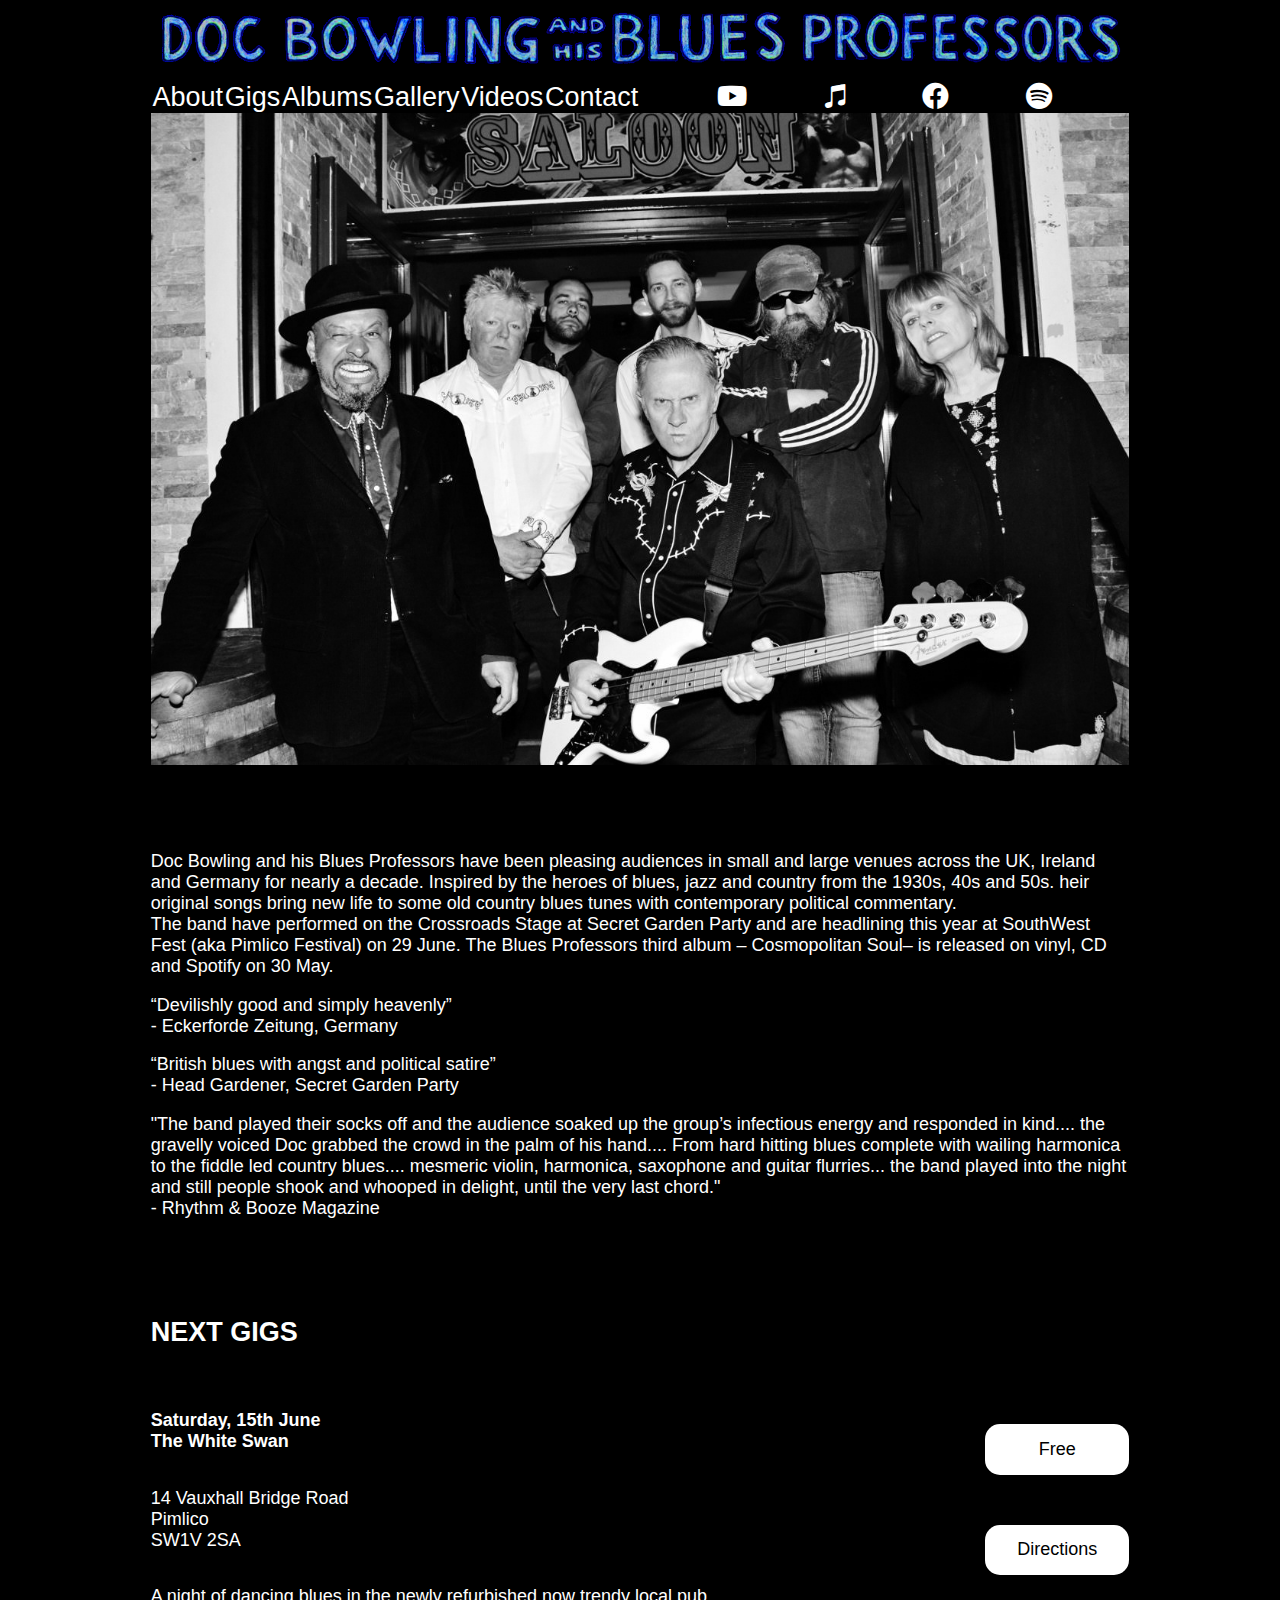
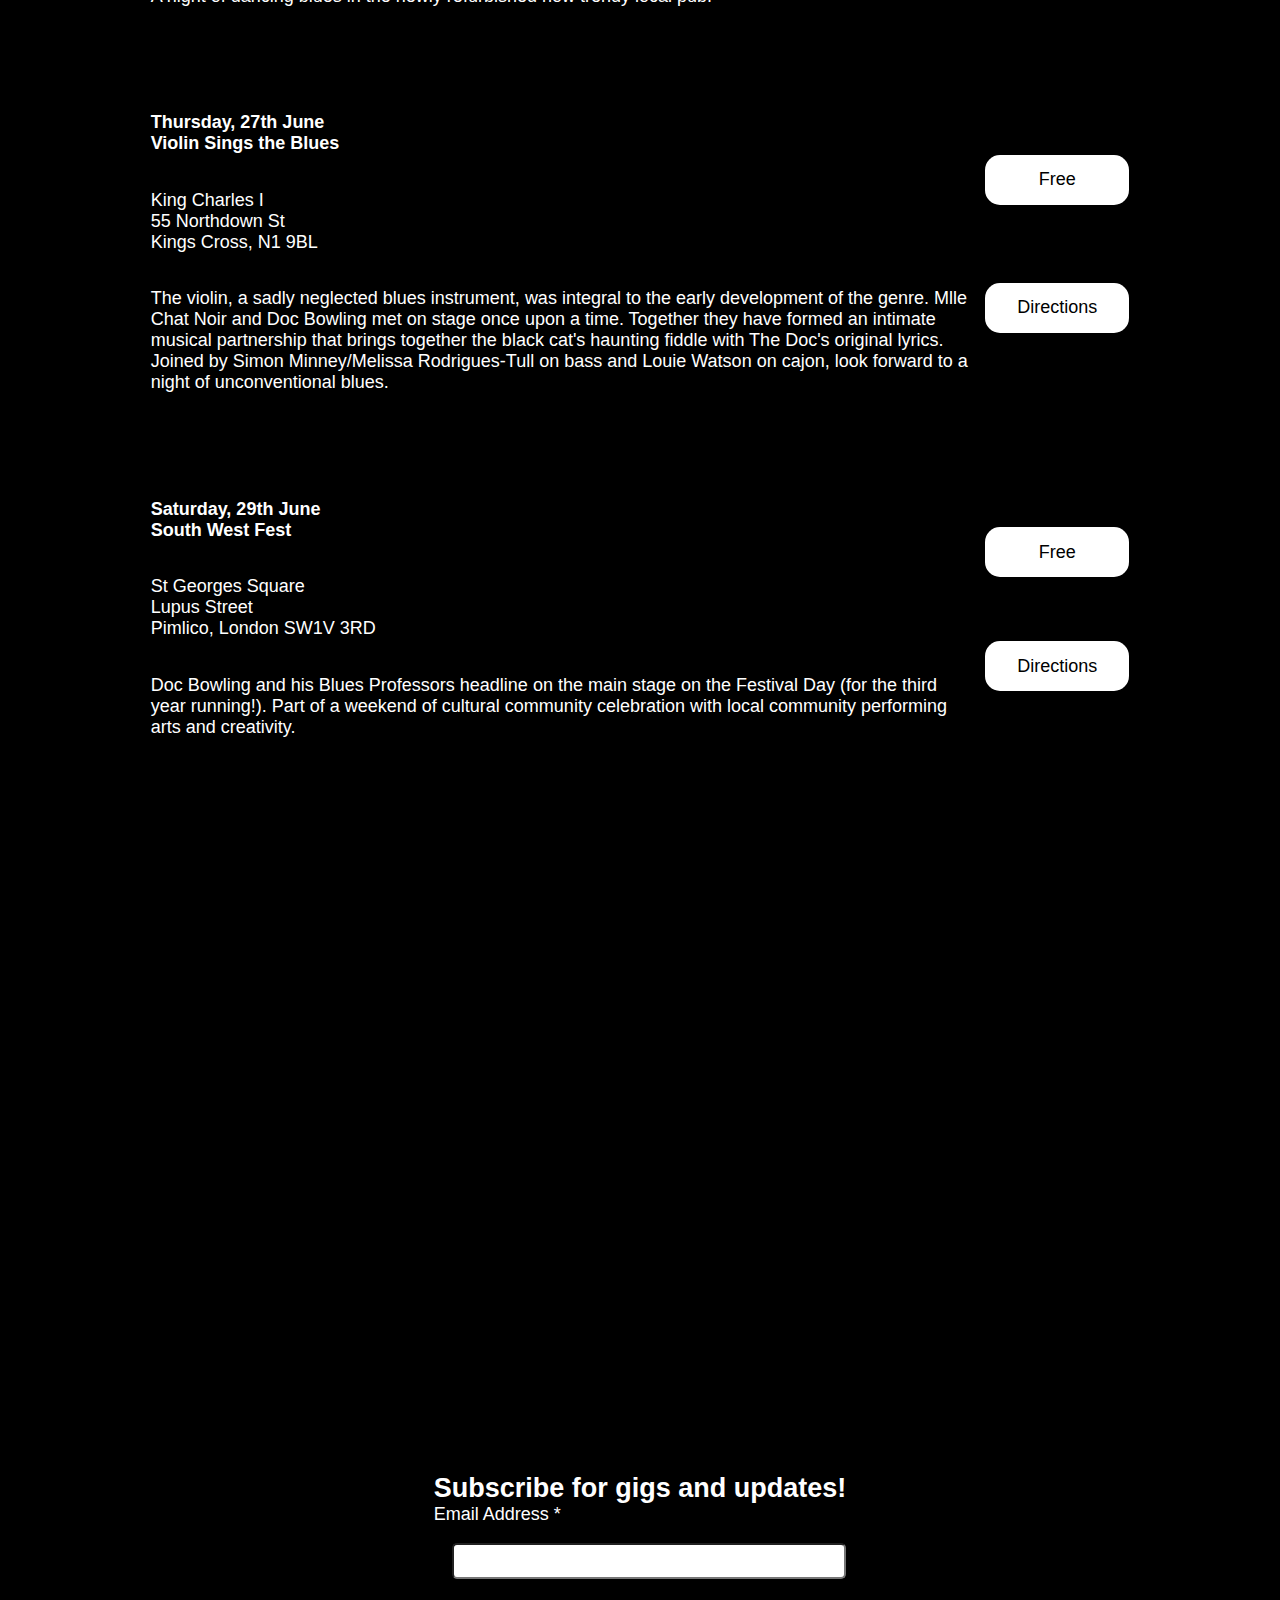
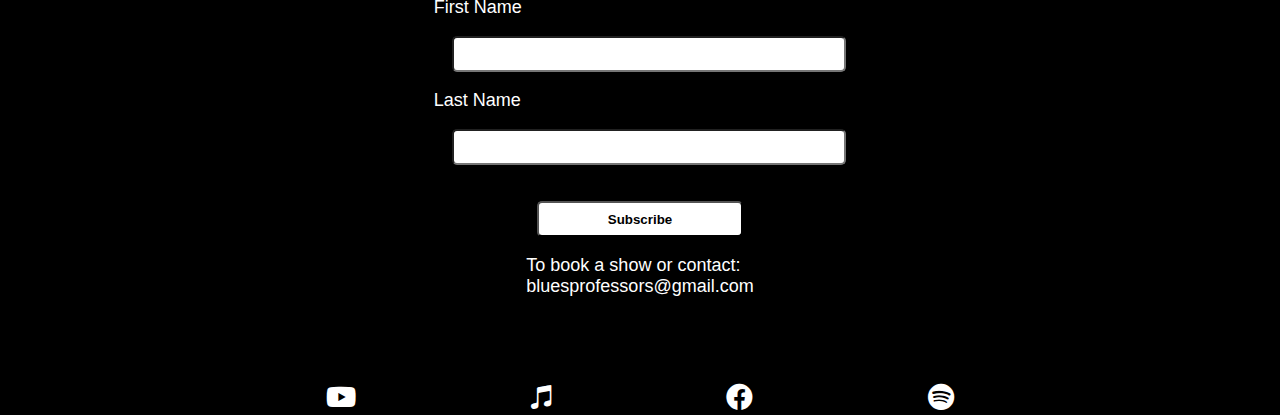
<file: index.html>
<!doctype html>
<html>

<head>
	<meta charset="UTF-8">
	<meta name="viewport" content="width=device-width, initial-scale=1.0">
	<meta http-equiv="X-UA-Compatible" content="ie=edge">
	<meta property="og:url" content="https://www.facebook.com/bluesprofs/" />
	<meta property="og:type" content="website" />
	<meta property="og:title" content="Doc Bowling and his Blues Professors" />
	<meta property="og:description" content="See the latest news and gigs!" />
	<meta property="og:image" content="http://bluesprofessors.com/img/bluesgroup.jpg" />
	<meta name="author" content="Frederik Bowling">

	<title>Blues Professors</title>

	<link rel="icon" href="img/assets/icon.ico" type="image/x-icon">
	<link rel="stylesheet" href="https://use.fontawesome.com/releases/v5.8.2/css/all.css">
	<link rel="stylesheet" href="css/master.css">
</head>

<body>
	<header>
		<img src="img/assets/name.png" class="name" alt="Doc Bowling and His Blues Professors">
		<nav class="navbar" role="navigation">
			<ul>
				<li><a class="navbar-item" href="#about">About</a></li>
				<li><a class="navbar-item" href="#gigs">Gigs</a></li>
				<li><a class="navbar-item" href="#albums">Albums</a></li>
				<li><a class="navbar-item" href="gallery.html">Gallery</a></li>
				<li><a class="navbar-item" href="videos.html">Videos</a></li>
				<li><a class="navbar-item" href="#contact">Contact</a></li>
			</ul>

			<ul>
				<li><a class="navbar-item" href="https://www.youtube.com/channel/UCBnMabHruegFKfNzmSixbqA"><i
							class="fab fa-youtube"></i></a></li>
				<li><a class="navbar-item"
						href="https://itunes.apple.com/us/artist/doc-bowling-and-his-blues-professors/524398653"><i
							class="fab fa-itunes-note"></i></a></li>
				<li><a class="navbar-item" href="https://www.facebook.com/bluesprofs/"><i
							class="fab fa-facebook"></i></a></li>
				<li><a class="navbar-item" href="https://open.spotify.com/artist/5j1EZRXsMtVY4iPgMzc7DP"><i
							class="fab fa-spotify"></i></a></li>
			</ul>
		</nav>
	</header>

	<img src="img/bluesgroup.jpg" alt="">

	<!-- ABOUT SECTION -->

	<section id="about">
		<div class="about-summary">
			<p>
				Doc Bowling and his Blues Professors have been pleasing audiences in small and large venues across the
				UK, Ireland and Germany for nearly a decade.
				Inspired by the heroes of blues, jazz and country from the 1930s, 40s and 50s.
				heir original songs bring new life to some old country blues tunes with contemporary political
				commentary.
			</p>
			<p>
				The band have performed on the Crossroads Stage at Secret Garden Party and are headlining this year at
				SouthWest Fest (aka Pimlico Festival) on 29 June.
				The Blues Professors third album – Cosmopolitan Soul– is released on vinyl, CD and Spotify on 30 May.
			</p>
		</div>

		<div class="testimonials">
			<div class="individual-testimonial">
				<p>“Devilishly good and simply heavenly”</p>
				<p>- Eckerforde Zeitung, Germany</p>
			</div>
			<div class="individual-testimonial">
				<p>“British blues with angst and political satire”</p>
				<p>- Head Gardener, Secret Garden Party</p>
			</div>
			<div class="individual-testimonial">
				<p>
					"The band played their socks off and the audience soaked up the group’s infectious energy and
					responded in kind....
					the gravelly voiced Doc grabbed the crowd in the palm of his hand....
					From hard hitting blues complete with wailing harmonica to the fiddle led country blues....
					mesmeric violin, harmonica, saxophone and guitar flurries...
					the band played into the night and still people shook and whooped in delight, until the very last
					chord."
				</p>
				<p>- Rhythm & Booze Magazine</p>
			</div>
		</div>

	</section>

	<!-- GIGS SECTION -->

	<section id="gigs">

		<div class="next-gigs">
			<h2>NEXT GIGS</h2>
		</div>

		<!-- EVENT 1 START -->
		<div class="event">
			<div class="event-details">
				<div class="event-title">
					<p>Saturday, 15th June</p>
					<p>The White Swan</p>
				</div>
				<div class="event-location">
					<p>14 Vauxhall Bridge Road</p>
					<p>Pimlico</p>
					<p>SW1V 2SA</p>
				</div>
				<div class="event-description">
					<p>
						A night of dancing blues in the newly refurbished now trendy local pub.
					</p>
				</div>
			</div>
			<div class="event-directions-and-price">
				<div class="btn price">Free</div>
				<div class="btn directions"><a href="https://goo.gl/maps/4DfcNt7oFZQ2">Directions</a></div>
			</div>
		</div>
		<!-- EVENT 1 END -->

		<!-- EVENT 2 START -->
		<div class="event">
			<div class="event-details">
				<div class="event-title">
					<p>Thursday, 27th June</p>
					<p>Violin Sings the Blues</p>
				</div>
				<div class="event-location">
					<p>King Charles I</p>
					<p>55 Northdown St</p>
					<p>Kings Cross, N1 9BL</p>
				</div>
				<div class="event-description">
					<p>
						The violin, a sadly neglected blues instrument, was integral to the early
						development of the
						genre.
						Mlle Chat Noir and Doc Bowling met on stage once upon a time.
						Together they have formed an intimate musical partnership that brings together the
						black cat's
						haunting fiddle with The Doc's original lyrics.
						Joined by Simon Minney/Melissa Rodrigues-Tull on bass and Louie Watson on cajon,
						look forward to a night of unconventional blues.
					</p>
				</div>
			</div>
			<div class="event-directions-and-price">
				<div class="btn price">Free</div>
				<div class="btn directions"><a href="https://goo.gl/maps/4pMDYNezSvB2">Directions </a>
				</div>
			</div>
		</div> <!-- EVENT 2 END -->

		<!-- EVENT 3 START -->
		<div class="event">
			<div class="event-details">
				<div class="event-title">
					<p>Saturday, 29th June</p>
					<p>South West Fest</p>
				</div>
				<div class="event-location">
					<p>St Georges Square</p>
					<p>Lupus Street</p>
					<p>Pimlico, London SW1V 3RD</p>
				</div>
				<div class="event-description">
					<p>
						Doc Bowling and his Blues Professors headline on the main stage on the
						Festival Day (for the
						third year running!).
						Part of a weekend of cultural community celebration with local community
						performing arts and
						creativity.
					</p>
				</div>
			</div>
			<div class="event-directions-and-price">
				<div class="btn price">Free</div>
				<div class="btn directions"><a href="https://goo.gl/maps/rrUkFeL2P94xGjiKA">Directions </a> </div>
			</div>
		</div>
		<!-- EVENT 3 END -->
	</section>

	<!-- ALBUMS SECTION -->

	<section id="albums">
		<div class="spotify-follow-btn">
			<iframe style="border: none; overflow: hidden;"
				src="https://open.spotify.com/follow/1/?uri=spotify:artist:5j1EZRXsMtVY4iPgMzc7DP&amp;size=detail&amp;theme=dark"
				frameborder="0" scrolling="no">
			</iframe>
		</div>
		<div class="spotify-listen">
			<iframe src="https://open.spotify.com/embed/album/7FzZi94WLhYhTmvBWstVBi" frameborder="0"
				allowtransparency="true" allow="encrypted-media">
			</iframe>

			<iframe src="https://open.spotify.com/embed/album/6H4Z2CUt2rmXdP9udQ5CZM" frameborder="0"
				allowtransparency="true" allow="encrypted-media">
			</iframe>

			<iframe src="https://open.spotify.com/embed/album/120GgeTMmSIIILtZiiGRdz" frameborder="0"
				allowtransparency="true" allow="encrypted-media">
			</iframe>
		</div>
	</section>


	<!-- CONTACT SECTION -->

	<section id="contact">


		<div class="sign-up-form">
			<!-- Begin Mailchimp Signup Form -->
			<div id="mc_embed_signup">
				<form
					action="https://bluesprofessors.us10.list-manage.com/subscribe/post?u=4d9193ab79e9009c278ba5d6c&amp;id=fb0d110e44"
					method="post" id="mc-embedded-subscribe-form" name="mc-embedded-subscribe-form" class="validate"
					target="_blank" novalidate>
					<div id="mc_embed_signup_scroll">
						<h2>Subscribe for gigs and updates!</h2>
						<div class="mc-field-group">
							<label for="mce-EMAIL">Email Address <span class="asterisk">*</span>
							</label>
							<input type="email" value="" name="EMAIL" class="required email" id="mce-EMAIL">
						</div>
						<div class="mc-field-group">
							<label for="mce-FNAME">First Name </label>
							<input type="text" value="" name="FNAME" class="" id="mce-FNAME">
						</div>
						<div class="mc-field-group">
							<label for="mce-LNAME">Last Name </label>
							<input type="text" value="" name="LNAME" class="" id="mce-LNAME">
						</div>
						<div id="mce-responses" class="clear">
							<div class="response" id="mce-error-response" style="display:none"></div>
							<div class="response" id="mce-success-response" style="display:none"></div>
						</div>
						<!-- real people should not fill this in and expect good things - do not remove this or risk form bot signups-->
						<div style="position: absolute; left: -5000px;" aria-hidden="true"><input type="text"
								name="b_4d9193ab79e9009c278ba5d6c_fb0d110e44" tabindex="-1" value=""></div>
						<div class="clear"><input type="submit" value="Subscribe" name="subscribe"
								id="mc-embedded-subscribe" class="button"></div>
					</div>
				</form>
			</div>
			<!--End mc_embed_signup-->
		</div>

		<div class="contact-infomation">

			<p>
				To book a show or contact:
			</p>

			<p><a href="mailto:bluesprofessors@gmail.com">bluesprofessors@gmail.com</a></p>

		</div>

	</section>

	<footer>
		<ul>
			<li><a class="navbar-item" href="https://www.youtube.com/channel/UCBnMabHruegFKfNzmSixbqA"><i
						class="fab fa-youtube"></i></a></li>
			<li><a class="navbar-item"
					href="https://itunes.apple.com/us/artist/doc-bowling-and-his-blues-professors/524398653"><i
						class="fab fa-itunes-note"></i></a></li>
			<li><a class="navbar-item" href="https://www.facebook.com/bluesprofs/"><i class="fab fa-facebook"></i></a>
			</li>
			<li><a class="navbar-item" href="https://open.spotify.com/artist/5j1EZRXsMtVY4iPgMzc7DP"><i
						class="fab fa-spotify"></i></a></li>
		</ul>
	</footer>

	<script src="js/master.js"></script>
</body>

</html>
</file>
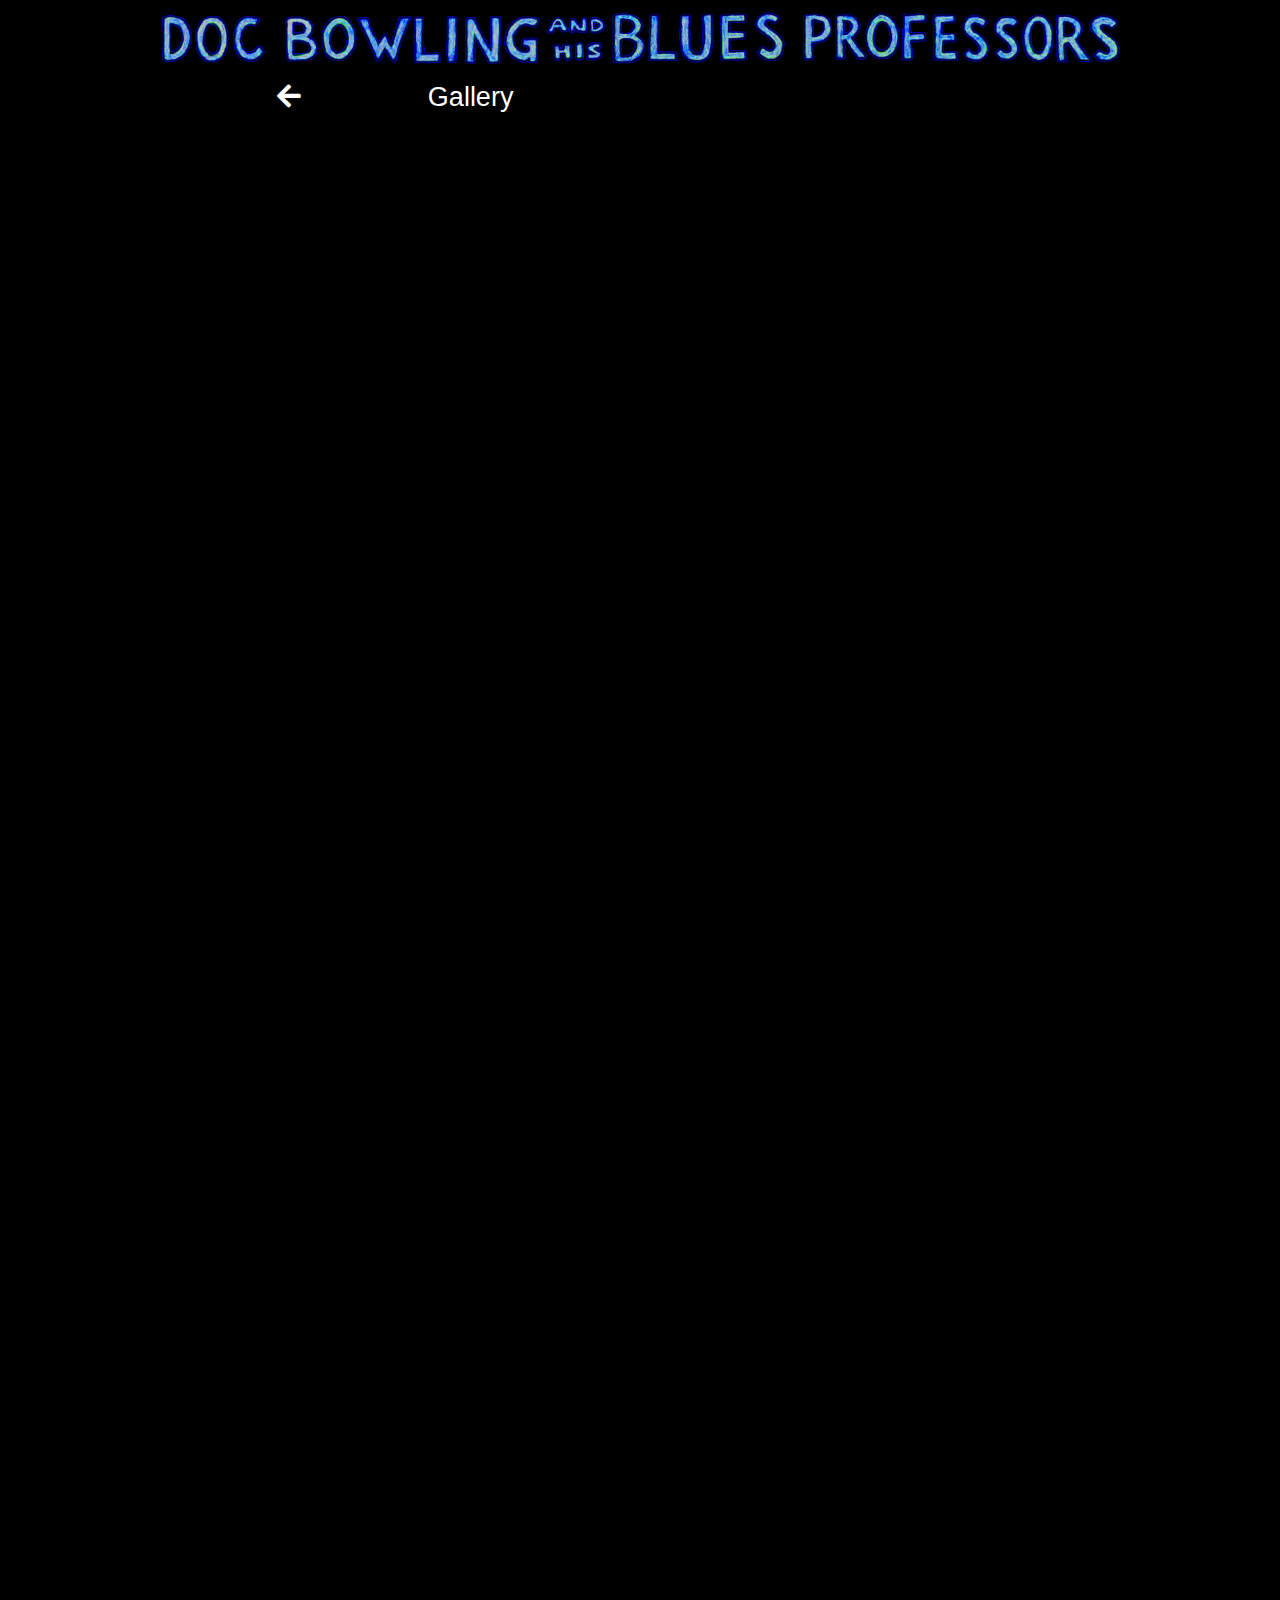
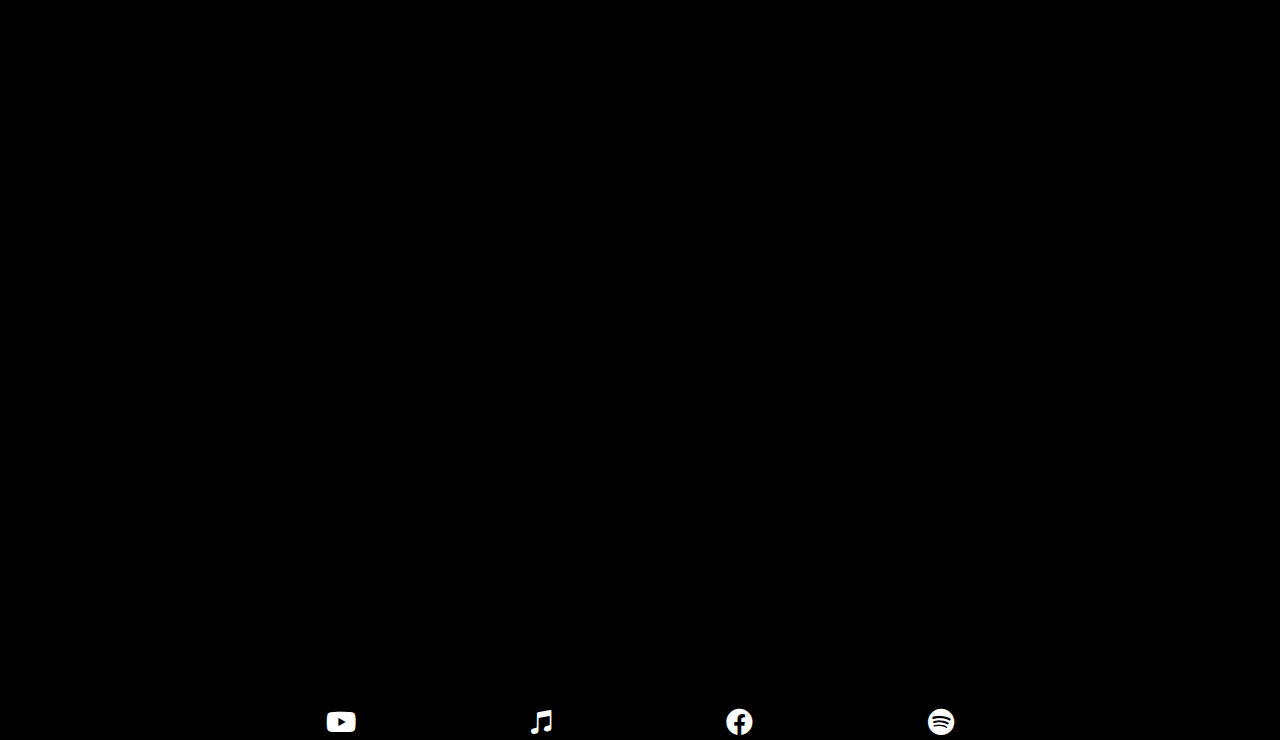
<file: videos.html>
<!DOCTYPE html>
<html lang="en">

<head>
    <meta charset="UTF-8">
    <meta name="viewport" content="width=device-width, initial-scale=1.0">
    <meta http-equiv="X-UA-Compatible" content="ie=edge">

    <title>Albums</title>

    <link rel="icon" href="img/assets/icon.ico" type="image/x-icon">
    <link rel="stylesheet" href="https://use.fontawesome.com/releases/v5.8.2/css/all.css">
    <link rel="stylesheet" href="css/master.css">

    <script src="https://code.jquery.com/jquery-3.4.1.min.js"></script>
</head>

<body>

    <header>
        <img src="img/assets/name.png" class="name" alt="Doc Bowling and His Blues Professors">
        <nav class="navbar" role="navigation">
            <ul>
                <li><a class="navbar-item" href="index.html"><i class="fas fa-arrow-left"></i></a></li>
                <li><a class="navbar-item" href="gallery.html">Gallery</a></li>
            </ul>
        </nav>
    </header>

    <div class="video-gallery">

        <iframe class="video" src="https://www.youtube.com/embed/xw1BzW9S2VY" frameborder="0"
            allow="accelerometer; autoplay; encrypted-media; gyroscope; picture-in-picture" allowfullscreen>
        </iframe>

        <iframe class="video" src="https://www.youtube.com/embed/qiu133qBPWk" frameborder="0"
            allow="accelerometer; autoplay; encrypted-media; gyroscope; picture-in-picture" allowfullscreen>
        </iframe>

        <iframe class="video" src="https://www.youtube.com/embed/tKji0g5JSvU" frameborder="0"
            allow="accelerometer; autoplay; encrypted-media; gyroscope; picture-in-picture" allowfullscreen>
        </iframe>

        <iframe class="video" src="https://www.youtube.com/embed/3mK51IVZEFI" frameborder="0"
            allow="accelerometer; autoplay; encrypted-media; gyroscope; picture-in-picture" allowfullscreen>
        </iframe>

        <iframe class="video" src="https://www.youtube.com/embed/sXNosg7k4jA" frameborder="0"
            allow="accelerometer; autoplay; encrypted-media; gyroscope; picture-in-picture" allowfullscreen>
        </iframe>
    </div>


    <footer>
        <ul>
            <li><a class="navbar-item" href="https://www.youtube.com/channel/UCBnMabHruegFKfNzmSixbqA">
                    <i class="fab fa-youtube"></i></a></li>
            <li><a class="navbar-item"
                    href="https://itunes.apple.com/us/artist/doc-bowling-and-his-blues-professors/524398653">
                    <i class="fab fa-itunes-note"></i></a></li>
            <li><a class="navbar-item" href="https://www.facebook.com/bluesprofs/"><i class="fab fa-facebook"></i></a>
            </li>
            <li><a class="navbar-item" href="https://open.spotify.com/artist/5j1EZRXsMtVY4iPgMzc7DP">
                    <i class="fab fa-spotify"></i></a></li>
        </ul>
    </footer>

</body>

</html>
</file>
<file: css/master.css>
/*--------------------------------------------------------------
>>> CONTENTS:
----------------------------------------------------------------
# Universe
# Video 
# Header
# Sections
## Gigs
## Albums
## About
## Contact
# Footer
# Responsive

/* ----------------------------------------------------------------
	Universe
-----------------------------------------------------------------*/

* {
    --background-color: black;
    --foreground-color: white;
    font-family: Helvetica, Arial, "sans-serif";
    margin: 0;
    padding: 0;
    box-sizing: border-box;
}

html {
    display: flex;
    justify-content: center;
    flex-direction: row;
    font-size: 18px;
    width: 100%;
}

body {
    width: 76.458%;
    background-color: var(--background-color);
}

ul {
    list-style-type: none;
}

a,
:link,
a:visited,
p,
h2,
label,
div {
    color: var(--foreground-color);
    text-decoration: none;
}

header+img {
    width: 100%;
}

.name {
    margin-top: .5em;
    width: 100%;
    border-radius: 2%;
}

.wrapper {
    display: flex;
    justify-content: center;
    flex-wrap: wrap;
    width: 100%;
}

.gallery {
    height: 16.67rem;
    margin: .5rem;
}

/* ----------------------------------------------------------------
	Video
-----------------------------------------------------------------*/
.video {
    width: 512px;
    height: 420px;
    margin: auto;
    margin-top: 1rem;
} 
 
 
 
 
 .video-gallery{
    display: flex;
    flex-wrap: wrap;
}


/* ----------------------------------------------------------------
	Header
-----------------------------------------------------------------*/


header {
    width: 100%;
}

header img {
    width: 100%;
}

.navbar {
    display: flex;
}

header nav ul {
    display: flex;
    justify-content: space-evenly;
    align-items: center;
    flex-wrap: wrap;
    width: 50%;
}

.navbar-item {
    font-size: 1.5rem;
}

/* ----------------------------------------------------------------
	Sections
-----------------------------------------------------------------*/

section {
    display: flex;
    flex-direction: column;
    justify-content: center;
    margin-bottom: 4.5rem;
}

/*  Gigs
-----------------------------------------------------------------*/
.event {
    display: flex;
    margin-top: 1.45rem;
    margin-bottom: 1.45rem;
}

.event-details {
    width: 86%;
    margin-right: .5rem;
}

.event-title,
.event-location,
.event-description {
    margin-top: 1.975rem;
    margin-bottom: 0.975rem;
}

.event-title>p {
    font-weight: bold;
}

.event-directions-and-price {
    display: flex;
    flex-direction: column;
    justify-content: space-evenly;
    width: 15%;
    text-align: center;
}

.btn {
    display: flex;
    justify-content: center;
    align-items: center;
    height: 2.78rem;
    border-radius: 15px;
}

.event-directions-and-price .btn {
    background-color: var(--foreground-color);
    color: var(--background-color);
}

.directions a {
    color: var(--background-color);
}


/*  Albums
-----------------------------------------------------------------*/
.spotify-follow-btn {
    display: flex;
    justify-content: center;
}

.spotify-listen {
    display: flex;
    justify-content: space-evenly;
}

.spotify-listen iframe {
    width: 300px;
    height: 380px;
    margin: auto;
}

/*  About
-----------------------------------------------------------------*/
#about {
    margin-top: 4.5rem;
}

.individual-testimonial {
    margin-top: 0.975rem;
    margin-bottom: 0.975rem;
}


/*  Contact
-----------------------------------------------------------------*/
#contact {
    display: flex;
    align-items: center;
}

.sign-up-form input {
    width: calc(100% - 1rem);
    height: 2rem;
    margin: 1rem;
    border-radius: 5px;
}

#mc-embedded-subscribe {
    background-color: var(--foreground-color);
    color: var(--background-color);
    font-weight: bold;
    width: 50%;
}

.clear {
    display: flex;
    justify-content: center;
}

/* ----------------------------------------------------------------
	Footer
-----------------------------------------------------------------*/
footer {
    font-size: 1.75rem;
}

footer ul {
    display: flex;
    flex-direction: row;
    justify-content: space-evenly;
}

/* ----------------------------------------------------------------
	Responsive
-----------------------------------------------------------------*/
@media (min-width: 320px) and (max-width: 1024px) {

    body{
        width: 90%;
    }

    .navbar>ul> {
        padding-left: 1rem;
    }

    .spotify-listen {
        display: flex;
        flex-direction: column;
    }

    .spotify-listen iframe {
        margin-top: 1rem;
        margin-bottom: 1rem;
    }

    .event {
        flex-direction: column;
    }

    .event-directions-and-price {
        width: 100%;
        flex-direction: row;
        justify-content: space;
        flex-wrap: wrap;
    }

    .event-directions-and-price>.btn {
        min-width: 11.3rem;
        margin: 1rem;
    }

    .navbar-item {
        font-size: 1rem;
    }

    .video {
        width: 90%;
    }
}
</file>
